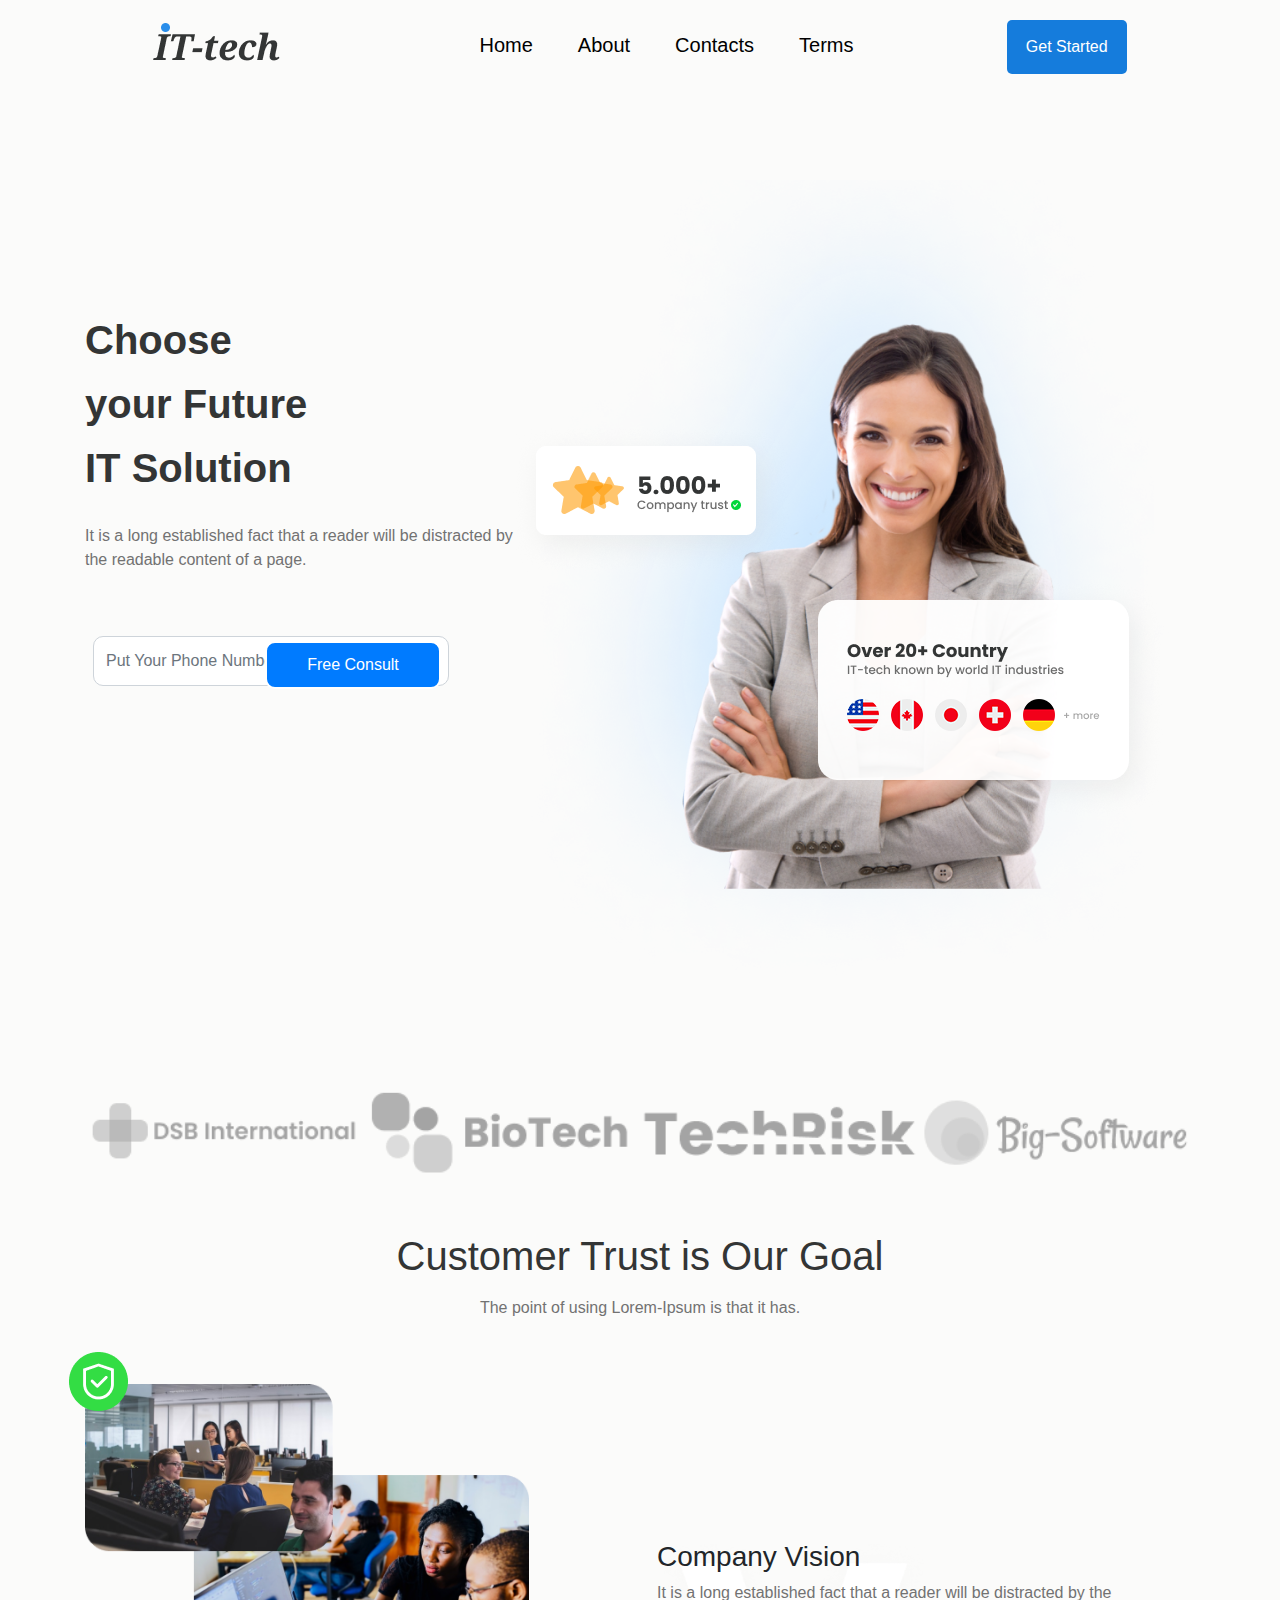
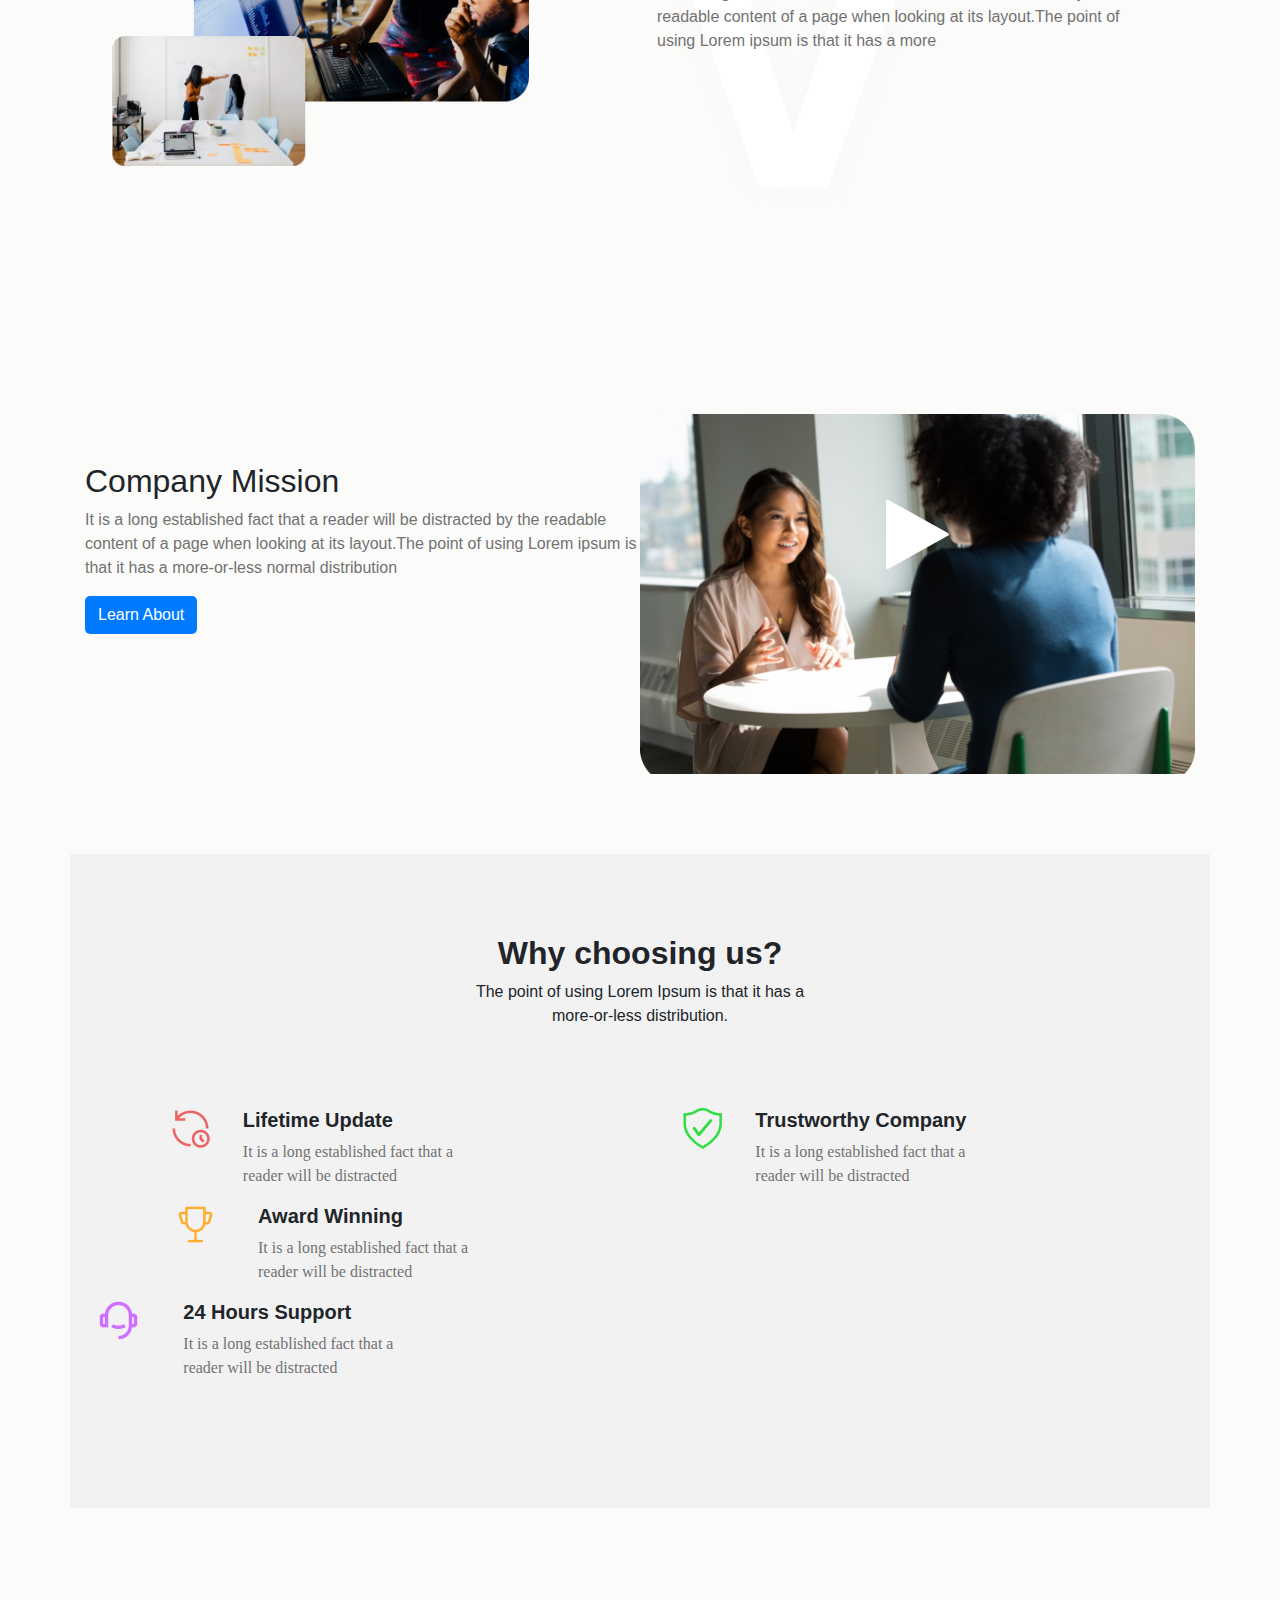
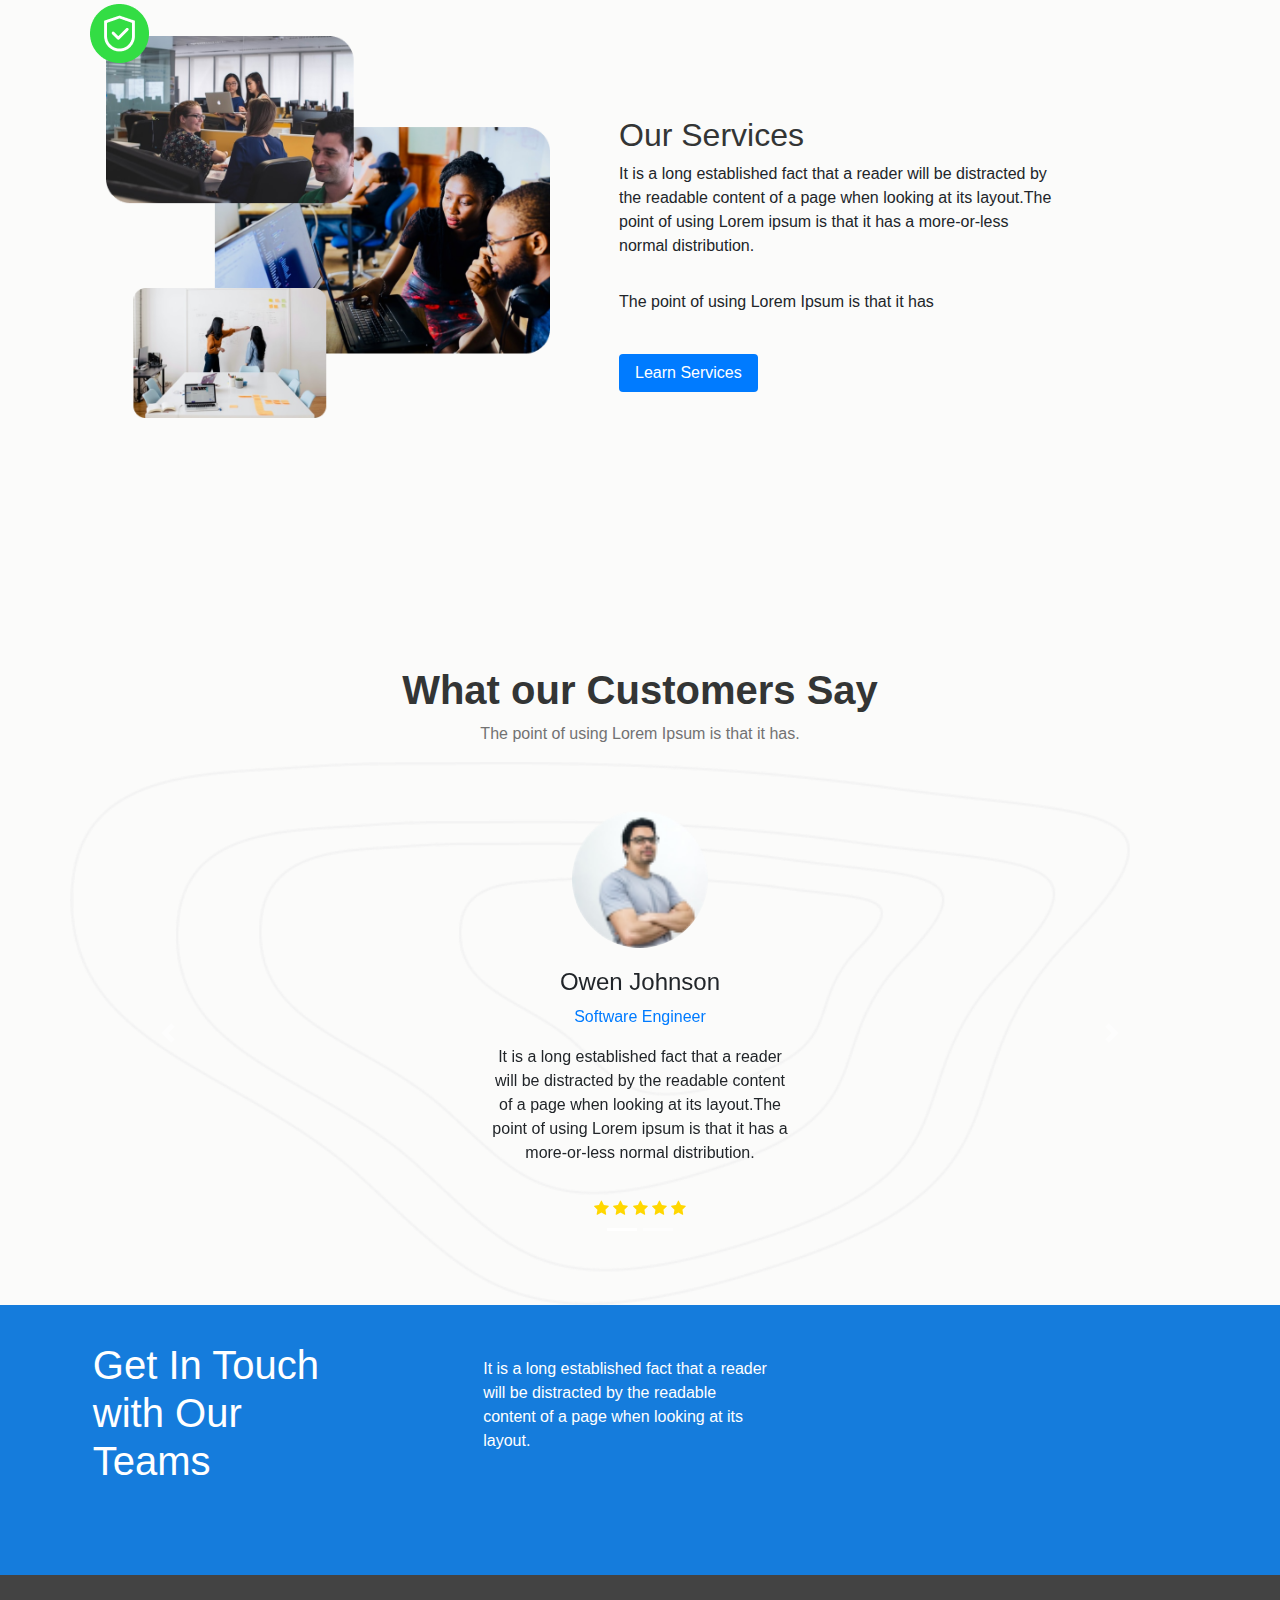
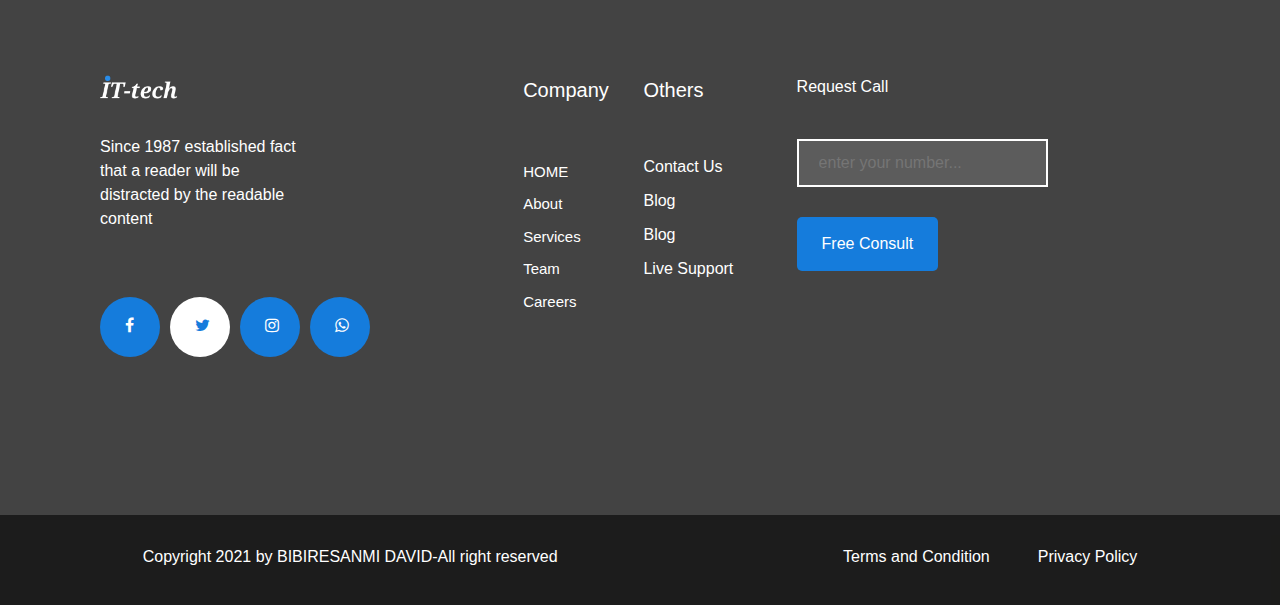
<file: index.html>
<!DOCTYPE html>
<html lang="en">
<head>
    <meta charset="UTF-8">
    <meta http-equiv="X-UA-Compatible" content="IE=edge">
    <meta name="viewport" content="width=device-width, initial-scale=1.0">
    <link rel="stylesheet" href="./plugins/bootstrap/css/bootstrap.css">
    <link rel="stylesheet" href="./plugins/fontawesome/css/font-awesome.min.css">
    <link rel="stylesheet" href="./style.css">
    <title>IT-SOL</title>
</head>
<body>
    
    




    <header>
        <nav class="container1">
            <div class="logo">
            <img src="./images/Logo.png" alt="">
            </div>
            <ul class="linksbody">
                <li><a href="./index.html"class="links">Home</a></li>
                <li><a href="./about.html" class="links">About</a></li>
                <li><a href="./contact.html" class="links">Contacts</a></li>
                <li><a href="./Terms.html" class="links">Terms</a></li>
            </ul>
            <button class="bu">Get Started</button>
        </nav>
    </header>

        <div class="container mixed">
            <div class="txts">
                <h1>
                    Choose <br> your Future <br> IT Solution 
                </h1>
                <p>
                    It is a long established fact that a reader will be distracted by <br>
                    the readable content of a page.
                </p>
                <div class="phone">
                    <input class="ml-2 col-md-10 pt-4 pb-4  form-control" type="text" placeholder="Put Your Phone Number Here...">
                    <button class="free bg-primary">Free Consult </button>
                </div>
            </div>
            <div class="fine-girls">
                <div class="fine-girl">
                    <img src="./images/Group 1.png" alt="">
                    <img src="./images/Group 2.png " class="group2" alt="">
                </div>
            </div>
        </div>
        <div class="container spread">
            <img src="./images/Logo-1.png" width="50%" alt="">
            <img src="./images/Logo-2.png" width="50%" alt="">
            <img src="./images/Logo-3.png" width="50%" alt="">
            <img src="./images/Logo-4.png" width="50%" alt="">
        </div>
        <h1 class="text-center mt-5 customer">
            Customer Trust is Our Goal
        </h1>
        <p class="text-center mt-3 lorem">
            The point of using Lorem-Ipsum is that it has.
        </p>

        <div class="container dk">
            <div class="box1">
                <img src="./images/Group 3.png" class="green" alt="">
            </div>
            <div class="box2">
                <h3>Company Vision</h3>
                <p>It is a long established fact that a reader will be distracted by the readable content of a page when looking at its layout.The point of using Lorem ipsum is that it has a more</p>
            </div>
            <div class="box3">
                <h2>Company Mission</h2>
                <p>It is a long established fact that a reader will be distracted by the readable content of a page when looking at its layout.The point of using Lorem ipsum is that it has a more-or-less normal distribution</p>
                <button class="btn bg-primary text-white">Learn About</button>
            </div>
            <div class="box4">
                <i class="fa fa-play sky"></i>
            </div>
        </div>

       <div class="container why">

        <div class="first">
            <h2>
                Why choosing us?
            </h2>
            <p>
                The point of using Lorem Ipsum is that it has a more-or-less distribution.
            </p>
        </div>
            <div class="four">
               <div class="lu">
                <div class="li">
                    <img src="./images/carbon_update-now.png" alt="">
                </div>
                <div class="lu2">
                    <h5>
                        Lifetime Update 
                    </h5>
                    <p>
                        It is a long established fact that a <br> reader will be distracted
                    </p>
                </div>
               </div> 
               <div class="tc">
                <div class="tci">
                    <img src="./images/codicon_workspace-trusted.png" alt="">
                </div>
                <div class="tc2">
                    <h5>
                        Trustworthy Company
                    </h5>
                    <p>
                        It is a long established fact that a <br> reader will be distracted
                    </p>
                </div>
               </div>
               <div class="aw">
                <div class="awi">
                    <img src="./images/ep_trophy.png" alt="">
                </div>
                <div class="aw2">
                    <h5>
                        Award Winning 
                    </h5>
                    <p>
                        It is a long established fact that a <br> reader will be distracted
                    </p>
                </div>
            </div>
                <div class="hs">
                    <div class="hsi">
                    <img src="./images/ri_customer-service-2-line.png" alt="">
                    </div>
                    <div class="hs2">
                        <h5>
                            24 Hours Support 
                        </h5>
                        <p>
                            It is a long established fact that a <br> reader will be distracted
                        </p>
                    </div>
                </div>
               </div>
            </div>
       </div>

       <div class="container two">
        <div class="box1">
            <img src="./images/Group 3.png" class="green" alt="">
        </div>
        <div class="os">
            <h2>
                Our Services
            </h2>
            <p>It is a long established fact that a reader will be distracted by <br> the readable content of a page when looking at its layout.The <br> point of using Lorem ipsum is that it has a more-or-less <br> normal distribution.</p>
            <p class="pt-3">
                The point of using Lorem Ipsum is that it has  
            </p>
            <button class="bg-primary btn text-white w-25 mt-4">Learn Services</button>
        </div>
       </div>

       <h1 class="what">
        What our Customers Say
       </h1>
       <p class="point">
        The point of using Lorem Ipsum is that it has.
       </p>
       <div class="container caro  py-5">
        <div id="carouselId" class="carousel slide" data-ride="carousel">
         <ol class="carousel-indicators">
             <li data-target="#carouselId" data-slide-to="0" class="active"></li>
             <li data-target="#carouselId" data-slide-to="1"></li>
         </ol>
         <div class="carousel-inner" role="listbox">
             <div class="carousel-item active">
                 <div class="col-md-4 mx-auto text-center">
                     <img src="./images/unsplash_KIPqvvTOC1s.png" width="40%" class="rounded-circle" alt="">
                     <div class="card-body">
                         <h4>
                            Owen Johnson
                         </h4>
                         <p class="text-primary">
                             Software Engineer
                         </p>
                         <p>
                            It is a long established fact that a reader will be distracted by the readable content of a page when looking at its layout.The point of using Lorem ipsum is that it has a more-or-less normal distribution. 
                         </p>
                         <p class="star pt-3">
                            <i class="fa fa-star"></i>
                            <i class="fa fa-star"></i>
                            <i class="fa fa-star"></i>
                            <i class="fa fa-star"></i>
                            <i class="fa fa-star"></i>
                         </p>
                     </div>
                 </div>
             </div>
             <div class="carousel-item">
                 <div class="col-md-4 mx-auto text-center">
                     <img src="./images/unsplash_KIPqvvTOC1s.png" width="40%" class="rounded-circle" alt="">
                     <div class="card-body">
                         <h4>
                            Owen Johnson
                         </h4>
                         <p class="text-primary">
                             Software Engineer
                         </p>
                         <p>
                            It is a long established fact that a reader will be distracted by the readable content of a page when looking at its layout.The point of using Lorem ipsum is that it has a more-or-less normal distribution. 
                         </p>   
                         <p class="star pt-3">
                            <i class="fa fa-star"></i>
                            <i class="fa fa-star"></i>
                            <i class="fa fa-star"></i>
                            <i class="fa fa-star"></i>
                            <i class="fa fa-star"></i>
                         </p>
                     </div>
                 </div>
             </div>
         </div>
         <a class="carousel-control-prev" href="#carouselId" role="button" data-slide="prev">
             <span class="carousel-control-prev-icon text-dark" aria-hidden="true"></span>
             <span class="sr-only">Previous</span>
         </a>
         <a class="carousel-control-next" href="#carouselId" role="button" data-slide="next">
             <span class="carousel-control-next-icon" aria-hidden="true"></span>
             <span class="sr-only">Next</span>
         </a>
        </div>
     </div>

     <section>
        <div class="container10">
            <div class="container10a">
            <div class="touch">
                <h1>Get In Touch with Our Teams</h1>
            </div>
            <div class="page"> 
                <p>It is a long established fact that a reader will be distracted by the readable content of a page when looking at its layout.</p>
            </div>
            <div class="but"> 
                <!-- c -->
            </div>
            </div>
        </div>
    </section>
    <footer>
        <div class="container11">
            <div class="container11a">
                <div class="foter">
                  <img src="./images/Logo Footer.png" alt="" width="40%">
                  <p class="fcontent">Since 1987 established fact that a reader will be distracted by the readable content </p>
                  <div class="circles">
                  <div class="circle-1"><i class="fa fa-facebook"></i></div>
                  <div class="circle-2"><i class="fa fa-twitter"></i></div>
                  <div class="circle-1"><i class="fa fa-instagram"></i></div>
                  <div class="circle-1"><i class="fa fa-whatsapp"></i></div>
                  </div>
                </div>
               <div class="bod">
                 <div class="comp">
                  <ul class="compan">
                      <p>Company</p>
                      <br>
                      <li class="linkss"><a href="./index.html">HOME</a></li>
                    <li class="linkss"><a href="./about.html">About</a></li>
                    <li class="linkss"><a href="#">Services</a></li>
                    <li class="linkss"><a href="#">Team</a></li>
                    <li class="linkss"><a href="#">Careers</a></li>
                  </ul>
                 </div>
                <div class="others">
                    <ul class="thers">
                        <p>Others</p>
                        <br>
                        <li class="linkss"><a href="#">Contact Us</a></li>
                        <li class="linkss"> <a href="#">Blog</a></li>
                        <li class="linkss"> <a href="#">Blog</a></li>
                        <li class="linkss"><a href="#">Live Support</a></li>
                    </ul>
                  </div>
                 <div class="call">
                    <p>Request Call</p>
                    <br>
                    <input type="tel" placeholder="enter your number..." class="your">
                    <br>
                    <div>
                        <button class="cons"><a href="#">Free Consult</a>
                        </button>
                    </div>
                  
                 </div>
               </div>
              </div>
        </div>
      </footer>
      <footer>
          <div class="container12">
              <div class="stud">
                  <p><i fa fa-copyright></i>Copyright 2021 by BIBIRESANMI DAVID-All right reserved</p>
              </div>
              <div class="terms">
                <a href="#">Terms and Condition</a>
                <a href="#" class=" pl-5">Privacy Policy</a>
              </div>
          </div>
      </footer>

















    <script src="./plugins/bootstrap/js/jquery.min.js"></script>   
    <script src="./plugins/bootstrap/js/bootstrap.min.js"></script>
</body>
</html>
</file>
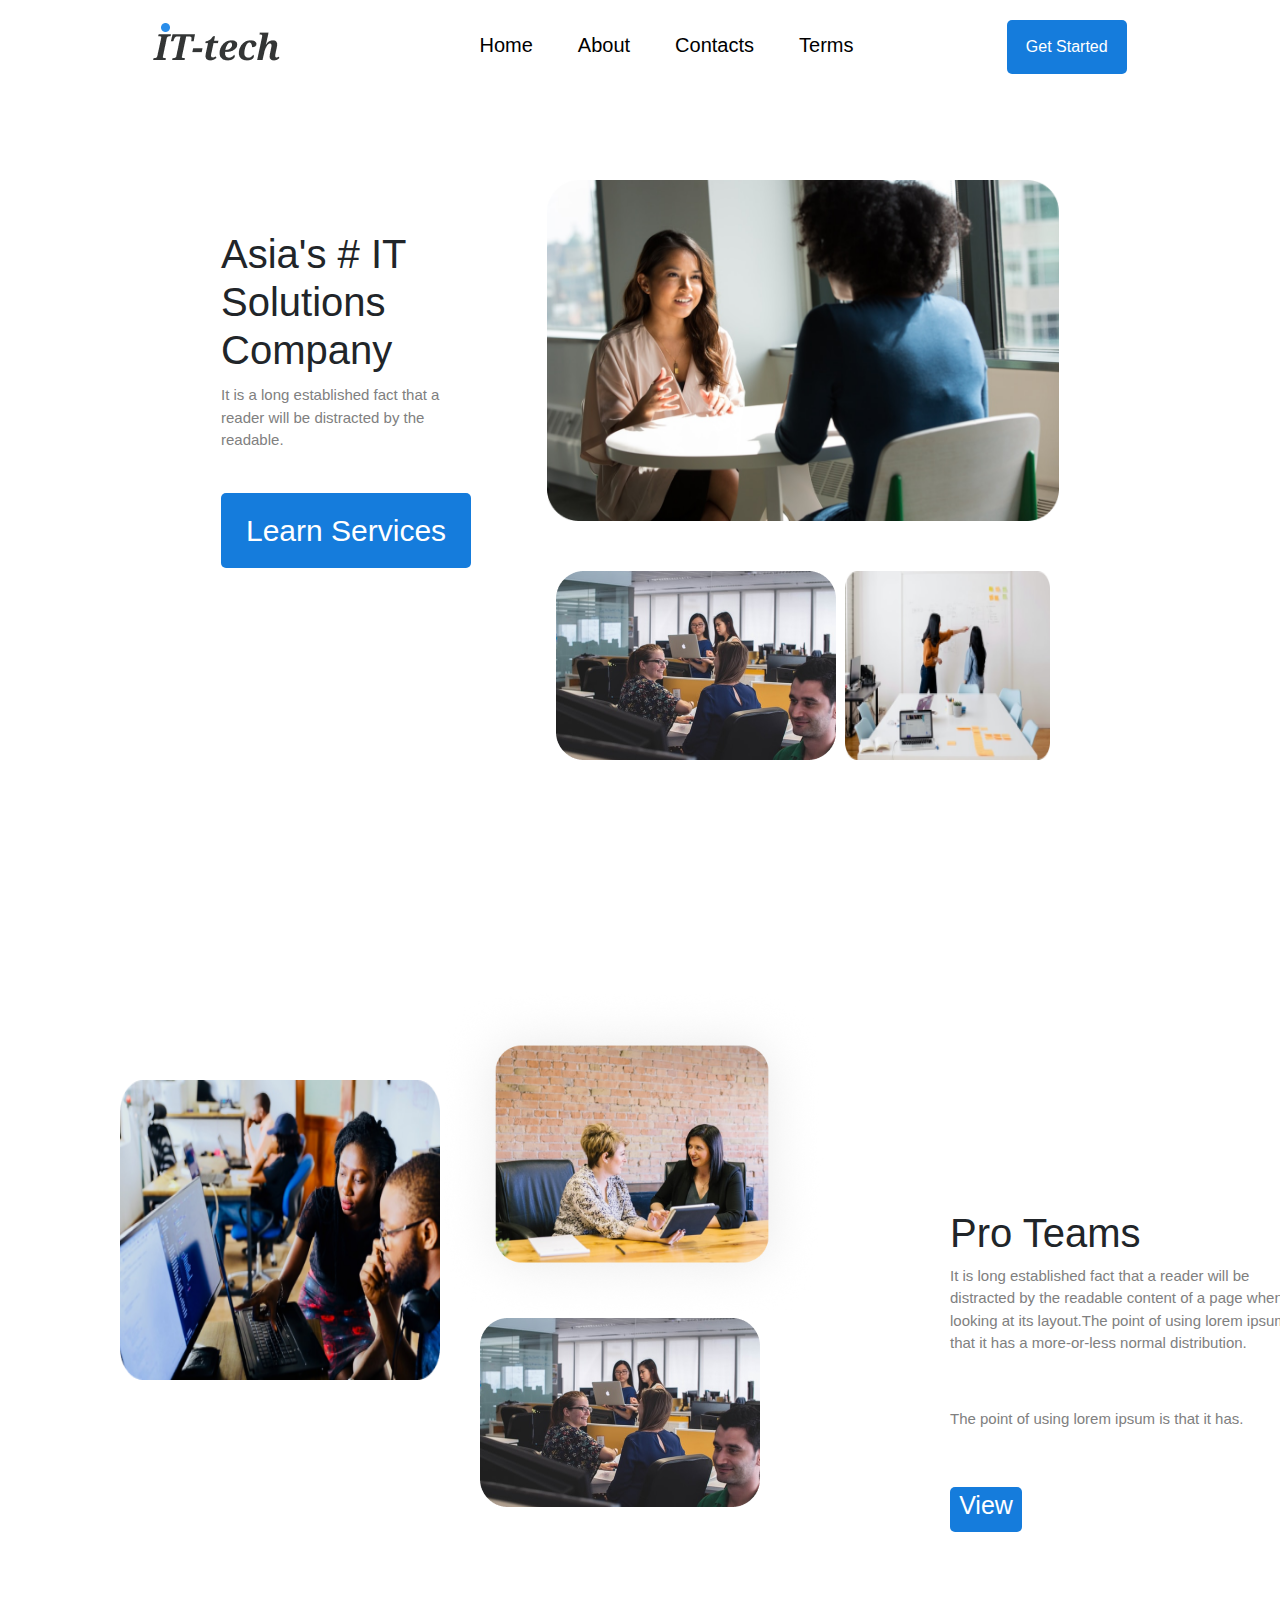
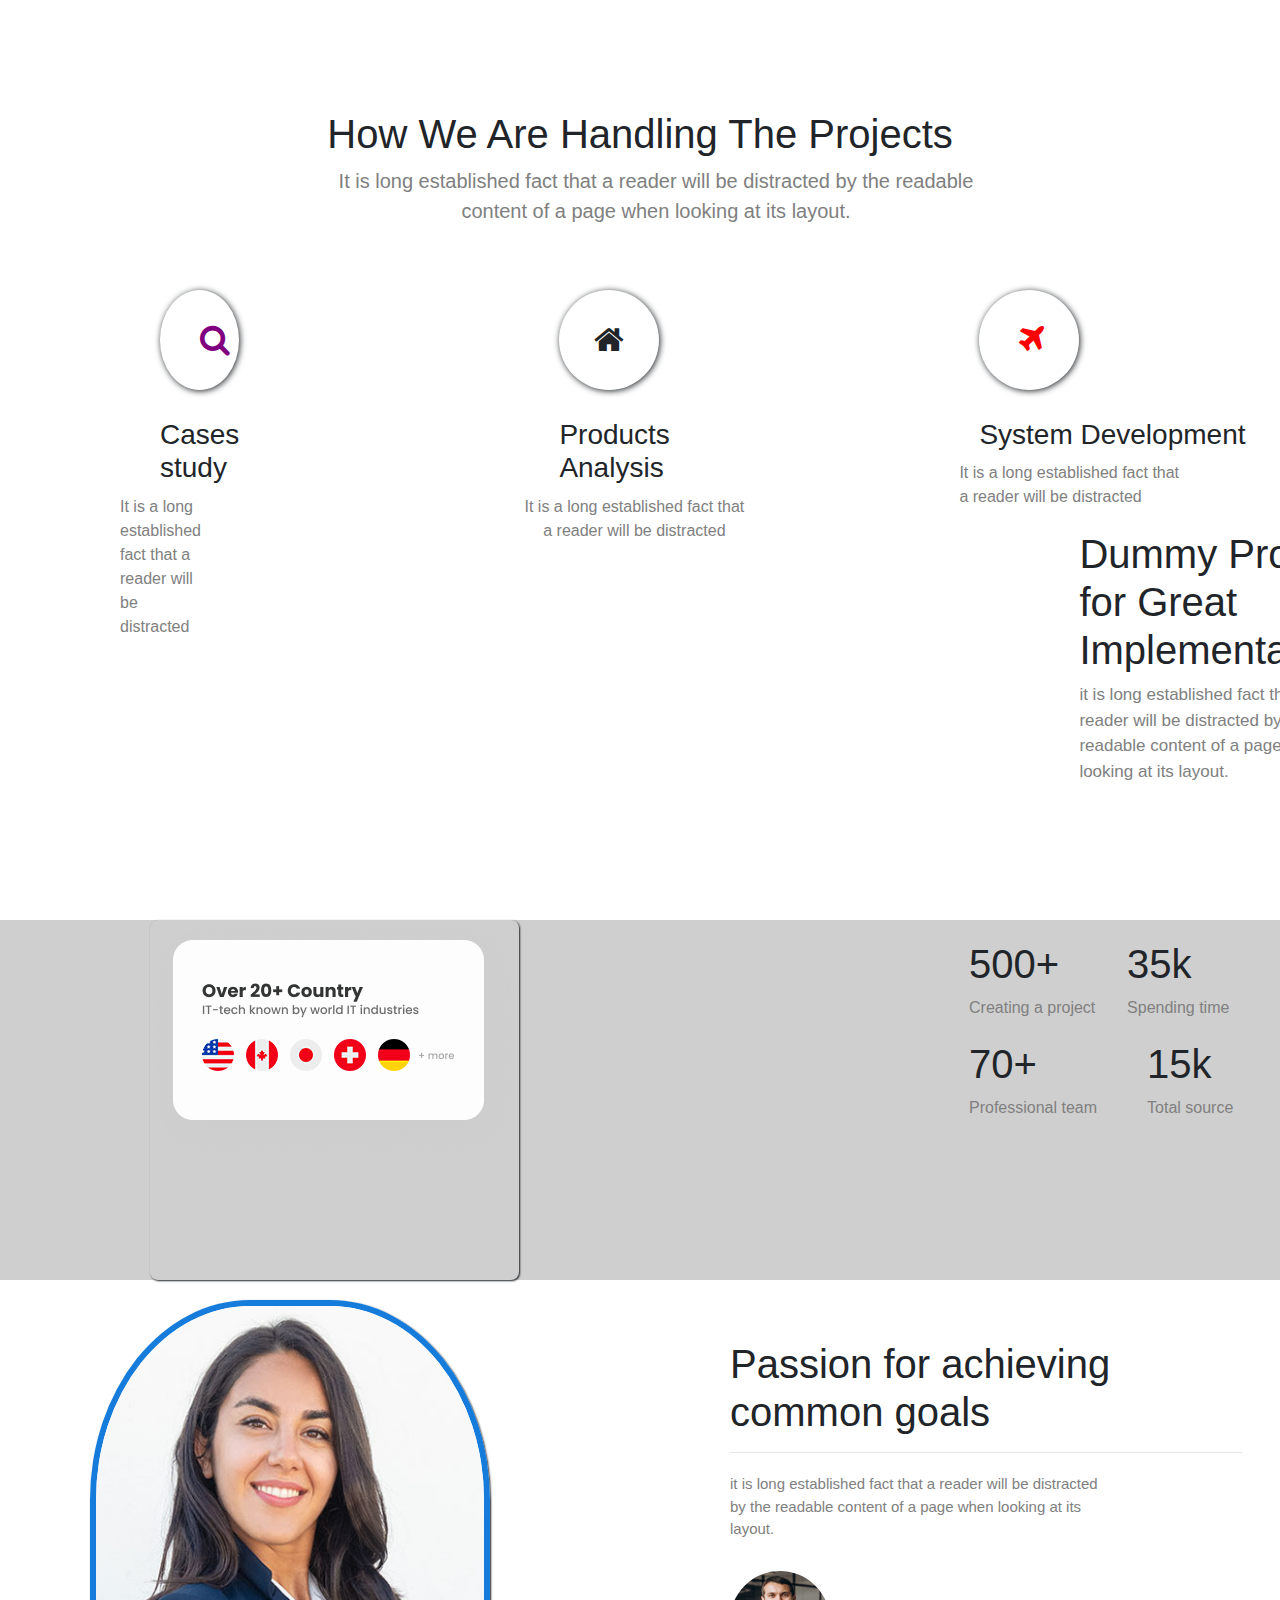
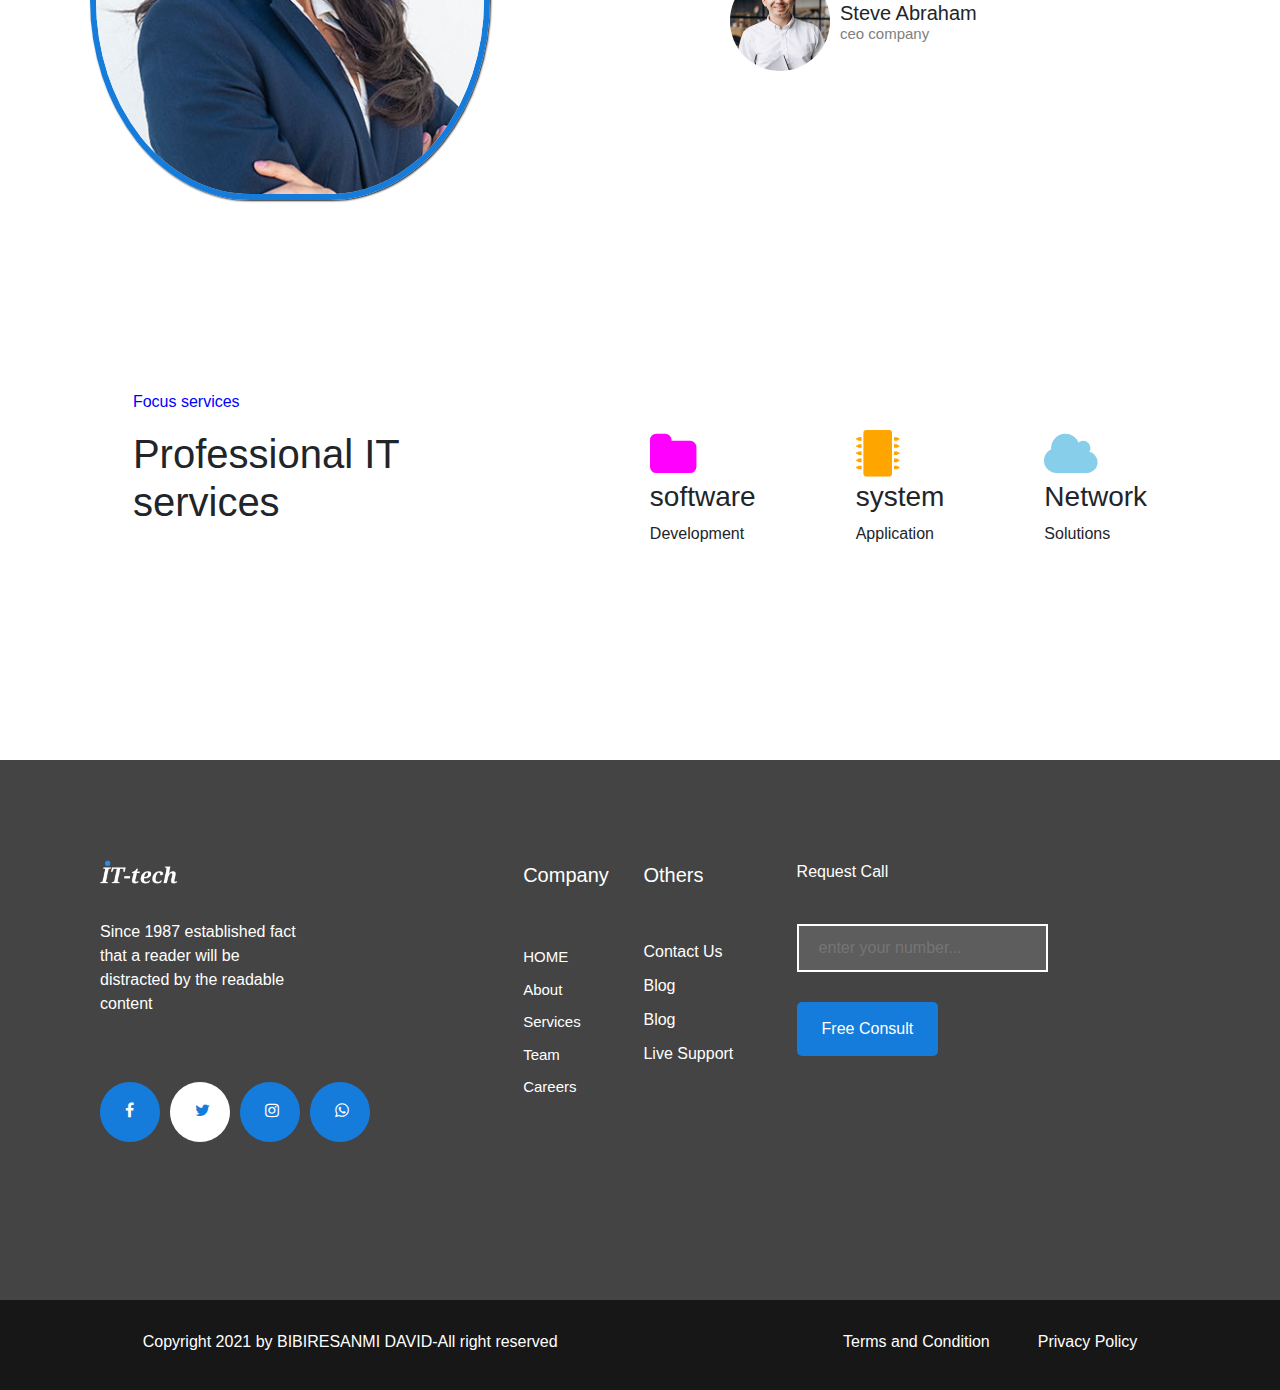
<file: about.html>
<!DOCTYPE html>
<html lang="en">
<head>
    <meta charset="UTF-8">
    <meta http-equiv="X-UA-Compatible" content="IE=edge">
    <meta name="viewport" content="width=device-width, initial-scale=1.0">
    <link rel="stylesheet" href="./plugins/bootstrap/css/bootstrap.css">
    <link rel="stylesheet" href="./plugins/fontawesome/css/font-awesome.min.css">
    <link rel="stylesheet" href="./about.css">
    <title>ABOUT US </title>
</head>
<body>
    <header>
        <nav class="container1">
            <div class="logo">
            <img src="./images/Logo.png" alt="">
            </div>
            <ul class="linksbody">
                <li><a href="./index.html"class="links">Home</a></li>
                <li><a href="./about.html" class="links">About</a></li>
                <li><a href="./contact.html" class="links">Contacts</a></li>
                <li><a href="./Terms.html" class="links">Terms</a></li>
            </ul>
            <button class="bu">Get Started</button>
        </nav>
    </header>
    <section>
        <div class="container-2">
            <div class="asia">
                <h1>Asia's # IT Solutions Company</h1>
                <p>It is a long established fact that a reader will be distracted by the readable.</p>
                <button class="bt">Learn Services</button>
            </div>
            <div class="splas">
                <img src="./images/unsplash_eF7HN40WbAQ.png" alt="">
               <div class="lash">
                <img src="./images/unsplash_-VHQ0cw2euA.png" alt="">
                <img src="./images/unsplash_X8H8vPcelPk.png" alt="" width="40%">
               </div>
            </div>
        </div>
    </section>
    <section>
        <div class="container-3">
            <div class="uns">
                <img src="./images/unsplash_IgUR1iX0mqM.png" alt="" width="100%" height="300vh" class="igu">
                <div class="ko">
                    <img src="./images/unsplash_K0c8ko3e6AA.png" alt="" width="120%">
                    <img src="./images/unsplash_-VHQ0cw2euA.png" alt="" class="vh">
                </div>
            </div>
            <div class="pro">
                <h1>Pro Teams</h1>
                <p class="est">It is long established fact that a reader will be distracted by the readable content of a page when looking at its layout.The point of using lorem ipsum is that it has a more-or-less normal distribution.</p>
                <br>
                <p class="psum">The point of using lorem ipsum is that it has.</p>
                <button class="view">View Teams</button>
            </div>
        </div>
    </section>
    <section>
        <div class="container-4">
            <div class="handling">
                <h1>How We Are Handling The Projects</h1>
                <p class="when">It is long established fact that a reader will be distracted by the readable content of a page when looking at its layout.</p>
            </div>
        </div>
        <div class="container-4b">
            <div class="small-cics">
                <div class="cics1">
                    <i class="fa fa-search"></i>
                    <br>
                    <div class="case">
                        <h3>Cases study</h3>
                    <p>It is  a long established fact that a reader will be distracted</p>
                    </div>
                </div>
                <div class="cics2">
                    <i class="fa fa-home"></i>
                    <div class="prod">
                        <h3>Products Analysis</h3>
                        <p>It is  a long established fact that a reader will be distracted</p>
                    </div>
                </div>
                <div class="cics3">
                    <i class="fa fa-plane"></i>
                    <div class="deve">
                        <h3>System Development</h3>
                        <p>It is  a long established fact that a reader will be distracted</p>
                    </div>
                </div>
                <div class="dummy">
                    <h1>Dummy Project for Great Implementation</h1>
                    <p class="will">it is long established fact that a reader will be distracted by the readable content of a page when looking at its layout.</p>
                </div>
            </div>
        </div>
    </section>
    <section>
      <div class="container-5">
          <div class="group-2">
            <img src="./images/Group 2.png" alt=""> 
          </div>
         <div class="time">
            <div class="cret">
              <h1>500+</h1>
              <p>Creating a project</p>
              <div class="tem">
                  <h1>70+</h1>
                  <p>Professional team</p>
              </div>
            </div>
            <div class="tim">
              <h1>35k</h1>
              <p>Spending time</p>
              <div class="total">
                  <h1>15k</h1>
                  <p>Total source</p>
              </div>
            </div>
         </div>
      </div>
    </section>
    <section>
        <div class="container-6">
            <div class="t-img">
                <img src="./images/t7.jpg" alt="" class="tm">
            </div>
            <div class="comm">
                <h1>Passion for achieving common goals</h1>
                <hr>
                <p>it is long established fact that a reader will be distracted by the readable content of a page when looking at its layout.</p>
                <div class="iet">
                    <img src="./images/t5.jpg" alt="" width="20%" class="ie">
                    <div class="abraham">
                        <h5>Steve Abraham</h5>
                        <p >ceo company</p>
                    </div>
                </div>
            </div>
        </div>
    </section>
    <section>
        <div class="container-7">
            <div class="foc">
                <p>Focus services</p>
                <div class="sional">
                    <h1>Professional IT services</h1>
                </div>
            </div>
            <div class="micro">
                <div>
                    <i class="fa fa-folder"></i>
                    <div>
                        <h3>software</h3>
                        <p>Development</p>
                    </div>
                </div>
                <div>
                    <i class="fa fa-microchip"></i>
                    <div>
                        <h3>system</h3>
                        <p>Application</p>
                    </div>
                </div>
                <div>
                    <i class="fa fa-cloud"></i>
                    <div>
                        <h3>Network</h3>
                        <p>Solutions</p>
                    </div>
                </div>
            </div>
        </div>
    </section>
    <footer>
        <div class="container11">
            <div class="container11a">
                <div class="foter">
                  <img src="./images/Logo Footer.png" alt="" width="40%">
                  <p class="fcontent">Since 1987 established fact that a reader will be distracted by the readable content </p>
                  <div class="circles">
                  <div class="circle-1"><i class="fa fa-facebook"></i></div>
                  <div class="circle-2"><i class="fa fa-twitter"></i></div>
                  <div class="circle-1"><i class="fa fa-instagram"></i></div>
                  <div class="circle-1"><i class="fa fa-whatsapp"></i></div>
                  </div>
                </div>
               <div class="bod">
                <div class="comp">
                    <ul class="compan">
                        <p>Company</p>
                        <br>
                        <li class="linkss"><a href="./index.html">HOME</a></li>
                      <li class="linkss"><a href="./about.html">About</a></li>
                      <li class="linkss"><a href="#">Services</a></li>
                      <li class="linkss"><a href="#">Team</a></li>
                      <li class="linkss"><a href="#">Careers</a></li>
                    </ul>
                   </div>
                 <div class="others">
                    <ul class="thers">
                        <p>Others</p>
                        <br>
                        <li class="linkss"><a href="#">Contact Us</a></li>
                        <li class="linkss"> <a href="#">Blog</a></li>
                        <li class="linkss"> <a href="#">Blog</a></li>
                        <li class="linkss"><a href="#">Live Support</a></li>
                    </ul>
                  </div>
                 <div class="call">
                    <p>Request Call</p>
                    <br>
                    <input type="text" placeholder="enter your number..." class="your">
                    <br>
                    <div>
                        <button class="cons"><a href="#">Free Consult</a></button>
                    </div>
                  
                 </div>
               </div>
              </div>
        </div>
      </footer>
      <footer>
          <div class="container12">
              <div class="stud">
                  <p><i fa fa-copyright></i>Copyright 2021 by BIBIRESANMI DAVID-All right reserved</p>
              </div>
              <div class="terms">
                <a href="#">Terms and Condition</a>
                <a href="#" class=" pl-5">Privacy Policy</a>
              </div>
          </div>
      </footer>
</body>
</html>
</file>
<file: style.css>
*{
    margin: 0;
    padding: 0;
    box-sizing: border-box;
    font-family: 'Segoe UI', Tahoma, Geneva, Verdana, sans-serif;
}
body{
    background-color: rgb(251,251,250);
}
.container1{
    width: 100%;
    display: flex;
    flex-direction: row;
    flex-wrap: wrap;
    height: 20vh;
    justify-content: space-evenly;
}
.logo{
    width: 10%;
    padding-top: 22px;
}
.linksbody{
    display: flex;
    list-style: none;
    margin-top: 30px;

}
.links:hover{
    color:#157CDC !important;
}
.links{
    text-decoration: none;
    margin-left: 45px; 
    font-size:20px;
    color: black;
}
.bu{
    width: 120px;
    height: 6vh;
    margin-top:20px ;
    background-color: #157CDC;
    color: white;
    border: none;
    border-radius: 5px;
}
.bu:hover{
   background-color: blue;
}

.mixed{
    width: 100%;
    display: flex;
    flex-direction: row;
}
.txts{
    display: 30%;
    display: flex;
    flex-direction: column;
    margin-top: 5rem;
}
.txts h1{
    color: rgb(51,53,53);
    font-weight: 800;
    margin-top: 3rem;
    line-height: 4rem;
}
.txts p{
    color: rgb(114,114,114);
    margin-top: 1rem;
}
.phone{
    margin-top: 3rem;
    position: relative;
}
.phone input{
    border-radius: 10px;
}
.free{
    position: absolute;
    top: 5px;
    padding-top: 5px;
    padding-bottom: 8px;
    padding-left: 3px;
    padding-right: 3px;
    border-radius: 10px;
    right: 4.5rem;
    border: none;
    color: white;
}
.fine-girls{
    width: 60%;
}
.fine-girl{
    width: 100%;
    background-image: url(./images/Img-1.png);
    background-size: contain;
    background-repeat: no-repeat;
    height: 100vh;
}
.group2{
    margin-top: 25rem;
}
.spread{
    width: 100%;
    display: flex;
    flex-direction:row;
    justify-content: space-evenly;
}
.customer{
    color: rgb(51,53,53);
}
.lorem{
    color: rgb(114,114,114);
}
.dk{
    width: 100%;
    display: flex;
    flex-direction: row;
    flex-wrap: wrap;
    justify-content: space-between;
}
.box1{
    width: 40%;
    margin-top: 3rem;
    background-image: url(./images/Group\ 73.png);
    background-size: contain;
    background-repeat: no-repeat;
    height: 70vh;
    position: relative;
}
.green{
    position: absolute;
    top: -2rem;
    left: -1rem;
}
.box2{
    width: 45%;
    margin-top: 3rem;
    background-image: url(./images/V.png);
    background-repeat: no-repeat;
    background-size:contain ;
    height: 30vh;
    margin: auto;
    margin-left: 8rem;
}
.box2 p{
    color: rgb(114,114,114);
}
.box3{
    width: 50%;
    margin-top: 3rem;
}
.box3 p{
    color: rgb(114,114,114);
}
.box3 button{
    border-radius: 5px;
}
.box4{
    width: 50%;
    background-image: url(./images/unsplash_eF7HN40WbAQ.png);
    background-repeat: no-repeat;
    background-size:cover;
    height: 40vh;
    justify-content: center;
    text-align: center;
    
}
.sky{
    color: white;
    font-size: 80px;
    padding-top: 5rem;
}
.why{
    width: 100%;
    display: flex;
    flex-direction: column;
    background-color: rgb(242,242,242); 
    margin-top: 5rem;
    justify-content: center;
}
.first{
    width: 30%;
    justify-content: center;
    text-align: center;
    margin: auto;
    padding-top:5rem ;
}
.first h2{
    font-weight: 700;
}
.first p{
    font-weight: 500;
}
.four{
    display: flex;
    flex-direction: row;
    width: 100%;
    justify-content: space-evenly;
    flex-wrap: wrap;
    margin-top: 4rem;
    margin-bottom: 7rem;
}
.lu{
    width: 40%;
    display: flex;
    flex-direction: row;
    justify-content: space-evenly;
    margin-left: 1rem
}
.li{
    width: 10%;
}
.lu2{
    width: 90%;
    display: flex;
    flex-direction: column;
    text-align: left;
    margin-left: 2rem;
}
.lu2 h5{
    font-weight: 700;
}
.lu2 p{
    color: rgb(114,114,114);
    font-family: cursive;
}
.tc{
    width: 40%;
    display: flex;
    flex-direction: row;
    justify-content: space-evenly;
}
.tc2{
    width: 90%;
    display: flex;
    flex-direction: column;
    text-align: left;
    margin-left: 2rem;
}
.tc2 h5{
    font-weight: 700;
}
.tc2 p{
    color: rgb(114,114,114);
    font-family: cursive;
}
.aw{
    width: 100%;
    display: flex;
    flex-direction: row;
    justify-content: space-evenly;
    margin-left: 5rem;
}
.aw2{
    width: 90%;
    display: flex;
    flex-direction: column;
    margin-left: 2rem;
    text-align: left;
}
.aw2 h5{
    font-weight: 700;
}
.aw2 p{
    color: rgb(114,114,114);
    font-family: cursive;
}
.hs{
    width: 100%;
    display: flex;
    flex-direction: row;
    justify-content: space-evenly;
}
.hs2{
    width: 90%;
    display: flex;
    flex-direction: column;
    text-align: left;
    margin-left: 2rem;
}
.hs2 h5{
    font-weight: 700;
}
.hs2 p{
    color: rgb(114,114,114);
    font-family: cursive;
}
.two{
    width: 100%;
    display: flex;
    flex-direction: row;
    justify-content: space-evenly;
    margin-top: 5rem;
}
.os{
    width: 50%;
    display: flex;
    flex-direction: column;
    margin-left: 3rem;
    margin-top: 8rem;
}
.os h2{
    color: rgb(51,53,53);
}
.what{
    text-align: center;
    font-weight: 800;
    color: rgb(51,53,53);
}
.point{
    text-align: center;
    color: rgb(114,114,114);
}
.caro{
    width: 100%;
    background-image: url(./images/Elm\ BG.png);
    background-size: contain;
    background-repeat: no-repeat;
    display: flex;
    flex-direction: column;
}
.star{
    color: gold;
}
.icon{
    color: blue;
}
.container10{
    width: 100%;
    display: flex;
    flex-direction: row;
    background-color: #157CDC;
    height: 30vh;
}
.container10a{
    width: 90%;
    display: flex;
    flex-direction: row;
    justify-content: center;
    margin-top: 100px;
}
.touch{
    width: 20%;
    font-size: 20px;
    color: white;  
    margin-top: -4rem; 
}
.page{
    width: 25%;
    color: white;
    margin-left: 10rem;
    margin-top: -3rem; 
}
.but{
    width: 25%;
}
.free{
    padding: 10px 40px;
    background-color: #157CDC ;
    border: 2px solid white;
    border-radius: 10px;
    margin-left: 100px;
    color: white;
}
.container11{
    width: 100%;
    display: flex;
    flex-direction: row;
    flex-wrap: wrap;
    background-color:rgba(0, 0, 0, 0.733);
    height: 60vh;
}
.container11a{
    width: 90%;
    display: flex;
    flex-direction: row;
    justify-content: center;
}
.foter{
   width: 17%;
   display: flex;
   flex-direction: column;
   margin-top: 100px;
   margin-left: 100px;
}
.your{
    background-color: grey;
    border: 2px solid white;
    color: white;
    padding: 1opx 20px;
}
.fcontent{
    color: white;
    margin-top: 30px;
}
.circles{
    flex-direction: row;
    display: flex;
    width: 400px;
    gap: 10px;
    margin-top: 50px;
}
.circle-1{
   width: 60px;
   height: 60px;
   background-color:#157CDC ;
   border-radius: 50%;
}
.circle-2{
    width: 60px;
    height: 60px;
    background-color:white ;
    border-radius: 50%;
}
.fa-facebook{
    margin-top: 20px;
    margin-left: 25px;
    color: white;
}
.fa-twitter{
    margin-top: 20px;
    margin-left: 25px;
    color:#157CDC;
}
.fa-instagram{
    margin-top: 20px;
    margin-left: 25px;
    color: white;
}
.fa-whatsapp{
    margin-top: 20px;
    margin-left: 25px;
    color: white;
}
.bod{
    flex-direction: row;
    display: flex;
    width: 60%;
    justify-content: space-around;
    margin-top: 100px;
    margin-left: 200px;
    
}
.comp{
    width: 10%;
    flex-direction: row;
    display: flex;
}
.comp a{
    text-decoration: none;
    color: white;
}
.compan{
    color: white;
    font-size: 20px;
}
.compan li{
   font-size: 15px;
   list-style: none;
   margin-top: 10px;
}
.others{
    width: 15%;
    display: flex;  
}
.others a{
    text-decoration: none;
    color: white;
}
.thers p{
   font-size: 20px;
   color: white;
}
.thers{
    color: white;
    list-style: none;
    
}
.thers li{
    margin-top: 10px;
}
.call{
    width: 50%;
}
.call p{
    color: white;
}
.cons{
    background-color:#157CDC ;
    padding: 15px 25px;
    border: none;
    border-radius: 5px;
    margin-top: 30px;
    color: white;
}
.cons:hover{
    background-color: white;
    color: blue;
    border: 4px solid#157CDC;
    border-radius: 3px;
}
.cons a{
    color: white;
    text-decoration: none;
}
.cons a:hover{
    color: blue;
}
.your{
    padding: 10px 20px;
     background-color:rgba(128, 128, 128, 0.425) ;
}
.container12{
    width: 100%;
    display: flex;
    flex-direction: row;
    background-color: rgba(0, 0, 0, 0.89);
    height: 10vh;
    justify-content: space-around;
}
.stud{
    color: white;
    margin-top: 30px;
}
.terms{
    color: white;
    display: flex;
    flex-direction: row;
    margin-top: 30px;
}
.policy{
    margin-left: 20px;
}
.terms a{
    color: white;
    text-decoration: none;
}





@media (max-width:576px) {
    .container1{
        width: 10%;
        display: flex;
        flex-direction: column;
        flex-wrap: wrap;
        justify-content: space-evenly;
        justify-content: center;
    }
    .logo{
        width: 10%;
        padding-top: 22px;
        margin: auto;
    }
    .linksbody{
        width: 10%;
        display: flex;
        flex-direction: row;
        list-style: none;
        margin-top: 30px;
        margin-left: -2rem;
    
    }
    .mixed{
        width: 100%;
        display: flex;
        flex-direction: column;
    }
    .txts{
        display: 30%;
        display: flex;
        flex-direction: column;
        margin-top: 5rem;
        margin: auto;
    }
    .txts h1{
        color: rgb(51,53,53);
        font-weight: 800;
        margin-top: 3rem;
        line-height: 4rem;
    
    }
    .txts p{
        color: rgb(114,114,114);
        margin-top: 1rem;
        margin: auto;

    }
    .phone{
        margin-top: 3rem;
        position: relative;
    }
    .phone input{
        border-radius: 10px;
        width: 85%;
    }
    .free{
        position: absolute;
        top: 5px;
        padding-top: 5px;
        padding-bottom: 8px;
        padding-left: 3px;
        padding-right: 3px;
        border-radius: 10px;
        right: 3.5rem;
        border: none;
        color: white;
    }
    .fine-girls{
        width: 100%;
    }
    .fine-girl{
        width: 100%;
        background-image: url(./images/Img-1.png);
        background-size: contain;
        background-repeat: no-repeat;
        height: 50vh;
    }
    .group2{
        margin-top: 5rem;
    }
    .spread{
        width: 50%;
        display: flex;
        flex-direction:row;
        justify-content: space-evenly;
    }
    .dk{
        width: 100%;
        display: flex;
        flex-direction: column;
        flex-wrap: wrap;
        margin-top: 5rem;
    }
    .box1{
        width: 80%;
        margin-top: 10rem;
        background-image: url(./images/Group\ 73.png);
        background-size: contain;
        background-repeat: no-repeat;
        height: 70vh;
        position: relative;
        margin: auto;
    }
    .green{
        position: absolute;
        top: -2rem;
        left: -1rem;
    }
    .box2{
        width: 80%;
        background-image: url(./images/V.png);
        background-repeat: no-repeat;
        background-size:contain ;
        height: 30vh;
        margin: auto;
        margin-top: -20rem;
    }
    .box2 p{
        color: rgb(114,114,114);
    }
    .box3{
        width: 80%;
        margin-top: 3rem;
        margin: auto;
    }
    .box3 p{
        color: rgb(114,114,114);
    }
    .box3 button{
        border-radius: 5px;
        margin-bottom: 2rem;
    }
    .box4{
        width: 80%;
        background-image: url(./images/unsplash_eF7HN40WbAQ.png);
        background-repeat: no-repeat;
        background-size:cover;
        height: 40vh;
        justify-content: center;
        text-align: center;
        margin: auto;
        
    }
    .sky{
        color: white;
        font-size: 80px;
        padding-top: 5rem;
    }
    .why{
        width: 100%;
        display: flex;
        flex-direction: column;
        background-color: rgb(242,242,242); 
        margin-top: 5rem;
        justify-content: center;
    }
    .first{
        width: 80%;
        justify-content: center;
        text-align: center;
        margin: auto;
        padding-top:5rem ;
    }
    .first h2{
        font-weight: 700;
    }
    .first p{
        font-weight: 500;
    }
    .four{
        display: flex;
        flex-direction: column;
        width: 100%;
        justify-content: space-evenly;
        flex-wrap: wrap;
        margin-top: 4rem;
        margin-bottom: 7rem;
    }
    .lu{
        width: 80%;
        display: flex;
        flex-direction: row;
        justify-content: space-evenly;
        margin-left: 1rem;
        margin:auto;
    }
    .li{
        width: 10%;
    }
    .lu2{
        width: 90%;
        display: flex;
        flex-direction: column;
        text-align: left;
        margin-left: 2rem;
    }
    .lu2 h5{
        font-weight: 700;
    }
    .lu2 p{
        color: rgb(114,114,114);
        font-family: cursive;
    }
    .tc{
        width: 80%;
        display: flex;
        flex-direction: row;
        justify-content: space-evenly;
        margin:auto;
    }
    .tc2{
        width: 90%;
        display: flex;
        flex-direction: column;
        text-align: left;
        margin-left: 2rem;
    }
    .tc2 h5{
        font-weight: 700;
    }
    .tc2 p{
        color: rgb(114,114,114);
        font-family: cursive;
    }
    .aw{
        width: 80%;
        display: flex;
        flex-direction: row;
        justify-content: space-evenly;
        margin:auto;
    }
    .aw2{
        width: 90%;
        display: flex;
        flex-direction: column;
        margin-left: 2rem;
        text-align: left;
    }
    .aw2 h5{
        font-weight: 700;
    }
    .aw2 p{
        color: rgb(114,114,114);
        font-family: cursive;
    }
    .hs{
        width: 80%;
        display: flex;
        flex-direction: row;
        justify-content: space-evenly;
        margin:auto;
        margin-left: 3rem;
    }
    .hs2{
        width: 90%;
        display: flex;
        flex-direction: column;
        text-align: left;
        margin-left: 2rem;
    }
    .hs2 h5{
        font-weight: 700;
    }
    .hs2 p{
        color: rgb(114,114,114);
        font-family: cursive;
    }
    .two{
        width: 100%;
        display: flex;
        flex-direction: column;
        justify-content: space-evenly;
        margin-top: 5rem;
    }
    .os{
        width: 80%;
        display: flex;
        flex-direction: column;
        margin-left: 3rem;
        margin-top: -20rem;
    }
    .os h2{
        color: rgb(51,53,53);
    }
    .what{
        width: 80%;
        text-align: center;
        font-weight: 800;
        color: rgb(51,53,53);
        margin: auto;
    }
    .point{
        text-align: center;
        color: rgb(114,114,114);
        width: 80%;
        margin: auto;
    }
    .container10{
        width: 100%;
        display: flex;
        flex-direction: row;
        background-color: #157CDC;
        height: 50vh;
    }
    .container10a{
        width: 90%;
        display: flex;
        flex-direction: column;
        justify-content: center;
        margin-top: 100px;
    }
    .touch{
        width: 80%;
        font-size: 20px;
        color: white;  
        margin-top: -10rem; 
        margin: auto;
    }
    .page{
        width: 80%;
        color: white;
        margin: auto;
        margin-top: -3rem; 
    }
    .but{
        width: 25%;
    }    
    .container11{
        width: 100%;
        display: flex;
        flex-direction:column;
        flex-wrap: wrap;
        background-color:rgba(0, 0, 0, 0.733);
        height: 150vh;
    }
    .container11a{
        width: 90%;
        display: flex;
        flex-direction: column;
        justify-content: center;
    }
    .foter{
       width: 80%;
       display: flex;
       flex-direction: column;
       margin-top: 400px;
       margin: auto;
    }
    .your{
        background-color: grey;
        border: 2px solid white;
        color: white;
        padding: 1opx 20px;
    }
    .fcontent{
        color: white;
        margin-top: 30px;
    }
    .circles{
        flex-direction: row;
        display: flex;
        width: 400px;
        gap: 10px;
        margin-top: 50px;
    }
    .circle-1{
       width: 60px;
       height: 60px;
       background-color:#157CDC ;
       border-radius: 50%;
    }
    .circle-2{
        width: 60px;
        height: 60px;
        background-color:white ;
        border-radius: 50%;
    }
    .fa-facebook{
        margin-top: 20px;
        margin-left: 25px;
        color: white;
    }
    .fa-twitter{
        margin-top: 20px;
        margin-left: 25px;
        color:#157CDC;
    }
    .fa-instagram{
        margin-top: 20px;
        margin-left: 25px;
        color: white;
    }
    .fa-whatsapp{
        margin-top: 20px;
        margin-left: 25px;
        color: white;
    }
    .bod{
        flex-direction: column;
        display: flex;
        width: 80%;
        justify-content: space-around;
        margin-top: 100px;
        margin-left: 200px;
        
    }
    .comp{
        width: 80%;
        flex-direction: column;
        display: flex;
        margin-left: -10rem;
    }
    .comp a{
        text-decoration: none;
        color: white;
    }
    .compan{
        color: white;
        font-size: 20px;
    }
    .compan li{
       font-size: 15px;
       list-style: none;
       margin-top: 10px;
    }
    .others{
        width: 80%;
        display: flex; 
        margin-left: -10rem;
    }
    .others a{
        text-decoration: none;
        color: white;
    }
    .thers p{
       font-size: 20px;
       color: white;
    }
    .thers{
        color: white;
        list-style: none;
        
    }
    .thers li{
        margin-top: 10px;
    }
    .call{
        width: 80%;
        margin-left: -10rem;
        margin-top: 6rem;
    }
    .call p{
        color: white;
    }
    .cons{
        background-color:#157CDC ;
        padding: 15px 25px;
        border: none;
        border-radius: 5px;
        margin-top: 30px;
        color: white;
    }
    .cons:hover{
        background-color: white;
        color: blue;
        border: 4px solid#157CDC;
        border-radius: 3px;
    }
    .cons a{
        color: white;
        text-decoration: none;
    }
    .cons a:hover{
        color: blue;
    }
    .container12{
        width: 100%;
        display: flex;
        flex-direction: column;
        background-color: rgba(0, 0, 0, 0.89);
        height: 10vh;
        justify-content: space-around;
    }
    .stud{
        color: white;
        margin-top: 10px;
    }
    .terms{
        color: white;
        display: flex;
        flex-direction: row;
        margin-top: -30rem;
        margin: auto;
    }
    .policy{
        margin-left: 20px;
    }
    .terms a{
        color: white;
        text-decoration: none;
    }
}
</file>
<file: about.css>
*{
    margin: 0%;
    padding: 0%;
    box-sizing: border-box;
}
.container1{
    width: 100%;
    display: flex;
    flex-direction: row;
    flex-wrap: wrap;
    height: 20vh;
    justify-content: space-evenly;
}
.logo{
    width: 10%;
    padding-top: 22px;
}
.linksbody{
    display: flex;
    list-style: none;
    margin-top: 30px;

}
.links:hover{
    color:#157CDC !important;
}
.links{
    text-decoration: none;
    margin-left: 45px; 
    font-size:20px;
    color: black;
}
.bu{
    width: 120px;
    height: 6vh;
    margin-top:20px ;
    background-color: #157CDC;
    color: white;
    border: none;
    border-radius: 5px;
}
.bu:hover{
   background-color: blue;
}
.container-2{
    width: 100%;
    display: flex;
    flex-direction: row;
    flex-wrap: wrap;
    height: 90vh;
    justify-content: center;
}
.asia{
    width: 20%;
    font-size: 30px;
    margin-top: 50px;
}
.asia p{
    font-size: 15px;
    color: grey;
    margin-top: 10px;
}
.bt{
    padding: 15px 25px;
    background-color: #157CDC;
    color: white;
    border: none;
    border-radius: 5px;
    margin-top: 25px;
}
.splas{
   width: 40%;
   margin-left: 70px;
   flex-direction: column;
   display: flex;
}
.lash{
    display: flex;
    flex-direction: row;
    margin-top: 50px;
    justify-content: space-evenly;
}
.container-3{
    width: 100%;
    display: flex;
    flex-direction: row;
    flex-wrap: wrap;
    height: 80vh;
}
.igu{
    margin-top: 90px;
    margin-left: 120px;
}
.uns{
    width: 25%;
    flex-direction: row;
    display: flex;
}
.vh{
    margin-left: 40px;
}
.pro{
    width: 80%;
    flex-direction: column;
    display: flex;
    font-size: 25px;
    margin-left: 950px;
    margin-top: -400px;
}
.est{
    color: grey;
    font-size: 15px;
    width: 360px;
}
.psum{
    color: grey;
    font-size: 15px;
}
.view{
    width: 20%;
    height: 5vh;
    background-color: #157CDC;
    border: none;
    border-radius: 5px;
    color: white;
    margin-top: 40px;
}
.container-4{
    width: 100%;
    display: flex;
    flex-direction: row;
    flex-wrap: wrap;
    height: 20vh;
    justify-content: center;
}
.handling{
    font-size: 30px;
    text-align: center;
}
.when{
    font-size: 20px;
    color: grey;
    width: 50%;
    margin-left: 21rem;
}
.container-4b{
    width: 100%;
    display: flex;
    flex-direction: row;
    flex-wrap: wrap;
    height: 70vh;
}
.small-cics{
    flex-direction: row;
    display: flex;
    width: 80%;
    justify-content: space-evenly;
    margin-left: 10rem;
}
.cics1{
    width: 100px;
    height: 100px;
    border-radius: 50%;
    box-shadow:1px 1px 6px ;
}
.cics1 i{
    margin-top: 2.1rem;
    font-size: 2rem;
}
.cics2{
    width: 100px;
    height: 100px;
    border-radius: 50%;
    box-shadow:1px 1px 6px ;
    text-align: center;
    margin-left: 20rem;
}
.cics2 i{
    margin-top: 2.1rem;
    font-size: 2rem;
}
.cics3{
    width: 100px;
    height: 100px;
    border-radius: 50%;
    box-shadow:1px 1px 6px ;
    margin-left: 20rem;
}
.cics3 i{
    margin-top: 2.1rem;
    font-size: 2rem;
}
.fa-search{
    color: purple;
    margin-left: 40px;
    margin-top: 40px;
    font-size: 20px;
}
.fa-house{
    color: skyblue;
    margin-left: 40px;
    margin-top: 40px;
    font-size: 20px;
}
.fa-plane{
    color: red;
    margin-left: 40px;
    margin-top: 40px;
    font-size: 20px;
}
.case{
    margin-top: 60px;
}
.case h3{
    width: 100%;
}
.case p{
    width: 100%;
    color: grey;
    margin-left: -40px;
    margin-top: 10px;
}
.prod{
    margin-top: 60px;
    width: 100%;
}
.prod p{
    width: 230px;
    color: grey;
    margin-left: -40px;
    margin-top: 10px;
}
.deve{
    margin-top: 60px;
    width: 320px;
}
.deve p{
    width: 230px;
    color: grey;
    margin-left: -20px;
    margin-top: 10px;
}
.container-5{
    width: 100%;
    display: flex;
    flex-direction: row;
    flex-wrap: wrap;
    background-color: rgba(128, 128, 128, 0.377);
    height: 40vh;
}
.group-2{
    /* transform: translateY(-150px); */
    box-shadow: 1px 1px 2px ;
    border-radius: 8px;
    margin-left: 150px;
}
.dummy{
    margin-top: 240px;
    font-size: 20px;
    width: 300px;
}
.will{
    color: grey;
    font-size: 17px;
}
.time{
    flex-direction: row;
    display: flex;
    margin-left: 450px;
    margin-top: 20px;
}
.cret p{
    color: grey;
}
.tem{
    margin-top: 20px;
}
.tim p{
  color: grey;
}
.tim{
    margin-left:30px ;
}
.total{
    margin-left: 20px;
    margin-top: 20px;
}
.container-6{
    width: 100%;
    display: flex;
    flex-direction: row;
    flex-wrap: wrap;
    height: 70vh;
}
.t-img{
    width: 50%;
    margin-top: 20px;
    margin-left: 90px;
}
.tm{
    box-shadow: 1px 1px 2px;
    border-radius: 40%;
    border: 6px solid #157CDC;
    width: 400px;
    height: 500px;
}
.comm{
    width: 40%;
    font-size: 35px;
    margin-top: 60px;
}
.comm p{
    width: 370px;
    font-size: 15px;
    color: grey;
    margin-top: 20px;
}
.iet{
    margin-top: 30px;
    flex-direction: row;
    display: flex;
}
.ie{
    border-radius: 50%;
    height: 100px;
    width: 100px;
}
.abraham{
    margin-top: 30px;
    margin-left: 10px;
}
.abraham p{
    margin-top: -10px;
}
.container-7{
    width: 100%;
    display: flex;
    flex-direction: row;
    height: 50vh;
    justify-content: space-evenly;
}
.foc{
    margin-top: 80px;
    width: 30%;
}
.foc p{
    color: blue;
}
.sional{
    font-size: 40px;
}
.micro{
    flex-direction:row;
    display: flex;
    margin-top:120px ;
    gap: 100px;
}
.fa-folder{
    color: fuchsia;
    font-size: 50px;
}
.fa-microchip{
    color: orange;
    font-size: 50px;
}
.fa-cloud{
    color: skyblue;
    font-size: 50px;
}
.container11{
    width: 100%;
    display: flex;
    flex-direction: row;
    flex-wrap: wrap;
    background-color:rgba(0, 0, 0, 0.733);
    height: 60vh;
}
.container11a{
    width: 90%;
    display: flex;
    flex-direction: row;
    justify-content: center;
}
.foter{
   width: 17%;
   display: flex;
   flex-direction: column;
   margin-top: 100px;
   margin-left: 100px;
}
.your{
    background-color: grey;
    border: 2px solid white;
    color: white;
    padding: 1opx 20px;
}
.fcontent{
    color: white;
    margin-top: 30px;
}
.circles{
    flex-direction: row;
    display: flex;
    width: 400px;
    gap: 10px;
    margin-top: 50px;
}
.circle-1{
   width: 60px;
   height: 60px;
   background-color:#157CDC ;
   border-radius: 50%;
}
.circle-2{
    width: 60px;
    height: 60px;
    background-color:white ;
    border-radius: 50%;
}
.fa-facebook{
    margin-top: 20px;
    margin-left: 25px;
    color: white;
}
.fa-twitter{
    margin-top: 20px;
    margin-left: 25px;
    color:#157CDC;
}
.fa-instagram{
    margin-top: 20px;
    margin-left: 25px;
    color: white;
}
.fa-whatsapp{
    margin-top: 20px;
    margin-left: 25px;
    color: white;
}
.bod{
    flex-direction: row;
    display: flex;
    width: 60%;
    justify-content: space-around;
    margin-top: 100px;
    margin-left: 200px;
    
}
.comp{
    width: 10%;
    flex-direction: row;
    display: flex;
}
.comp a{
    text-decoration: none;
    color: white;
}
.compan{
    color: white;
    font-size: 20px;
}
.compan li{
   font-size: 15px;
   list-style: none;
   margin-top: 10px;
}
.linkss:hover{
    color: blue;
}
.others{
    width: 15%;
    display: flex;  
}
.others a{
    text-decoration: none;
    color: white;
}
.thers p{
   font-size: 20px;
   color: white;
}
.thers{
    color: white;
    list-style: none;
    
}
.thers li{
    margin-top: 10px;
}
.call{
    width: 50%;
}
.call p{
    color: white;
}
.cons{
    background-color:#157CDC ;
    padding: 15px 25px;
    border: none;
    border-radius: 5px;
    margin-top: 30px;
    color: white;
}
.your{
    padding: 10px 20px;
    background-color:rgba(128, 128, 128, 0.425) ;
}
.cons:hover{
    background-color: white;
    color: blue;
    border: 4px solid#157CDC;
    border-radius: 3px;
}
.container12{
    width: 100%;
    display: flex;
    flex-direction: row;
    background-color: rgba(0, 0, 0, 0.911);
    height: 10vh;
    justify-content: space-around;
}
.stud{
    color: white;
    margin-top: 30px;
}
.terms{
    color: white;
    display: flex;
    flex-direction: row;
    margin-top: 30px;
}
.policy{
    margin-left: 20px;
}
.cons a{
    color: white;
    text-decoration: none;
}
.cons a:hover{
    color: blue;
}
.terms a{
    color: white;
    text-decoration: none;
}




@media (max-width:576px){
    .container-2{
        width: 100%;
        display: flex;
        flex-direction: column;
        flex-wrap: wrap;
        height: 90vh;
        justify-content: center;
    }
    .asia{
        width: 80%;
        font-size: 30px;
        margin-top: 50px;
        margin: auto;
    }
    .asia p{
        font-size: 15px;
        color: grey;
        margin-top: 10px;
    }
    .bt{
        padding: 15px 25px;
        background-color: #157CDC;
        color: white;
        border: none;
        border-radius: 5px;
        margin-top: 25px;
    }
    .splas{
       width: 80%;
       margin-left: 70px;
       flex-direction: column;
       display: flex;
    }
    .lash{
        display: flex;
        flex-direction: row;
        margin-top: 50px;
        justify-content: space-evenly;
    }
    .container-3{
        width: 100%;
        display: flex;
        flex-direction: column;
        flex-wrap: wrap;
        height: 110vh;
    }
    .igu{
        margin-top: 90px;
        margin-left: 120px;
    }
    .uns{
        width: 25%;
        flex-direction: row;
        display: flex;
    }
    .vh{
        margin-left: 40px;
    }
    .pro{
        width: 80%;
        flex-direction: column;
        display: flex;
        font-size: 25px;
        margin:auto ;
        margin-top: 0rem;
    }
    .est{
        color: grey;
        font-size: 15px;
    }
    .psum{
        color: grey;
        font-size: 15px;
    }
    .view{
        width: 20%;
        height: 5vh;
        background-color: #157CDC;
        border: none;
        border-radius: 5px;
        color: white;
        margin-top: 40px;
    }
    .container-4{
        width: 100%;
        display: flex;
        flex-direction: column;
        height: 30vh;
        margin: auto;
    }
    .handling{
        font-size: 30px;
        margin-left: 0rem;
    }
    .when{
        font-size: 20px;
        color: grey;
        width: 56%;
        margin-left: 80px;
    }
}
</file>
